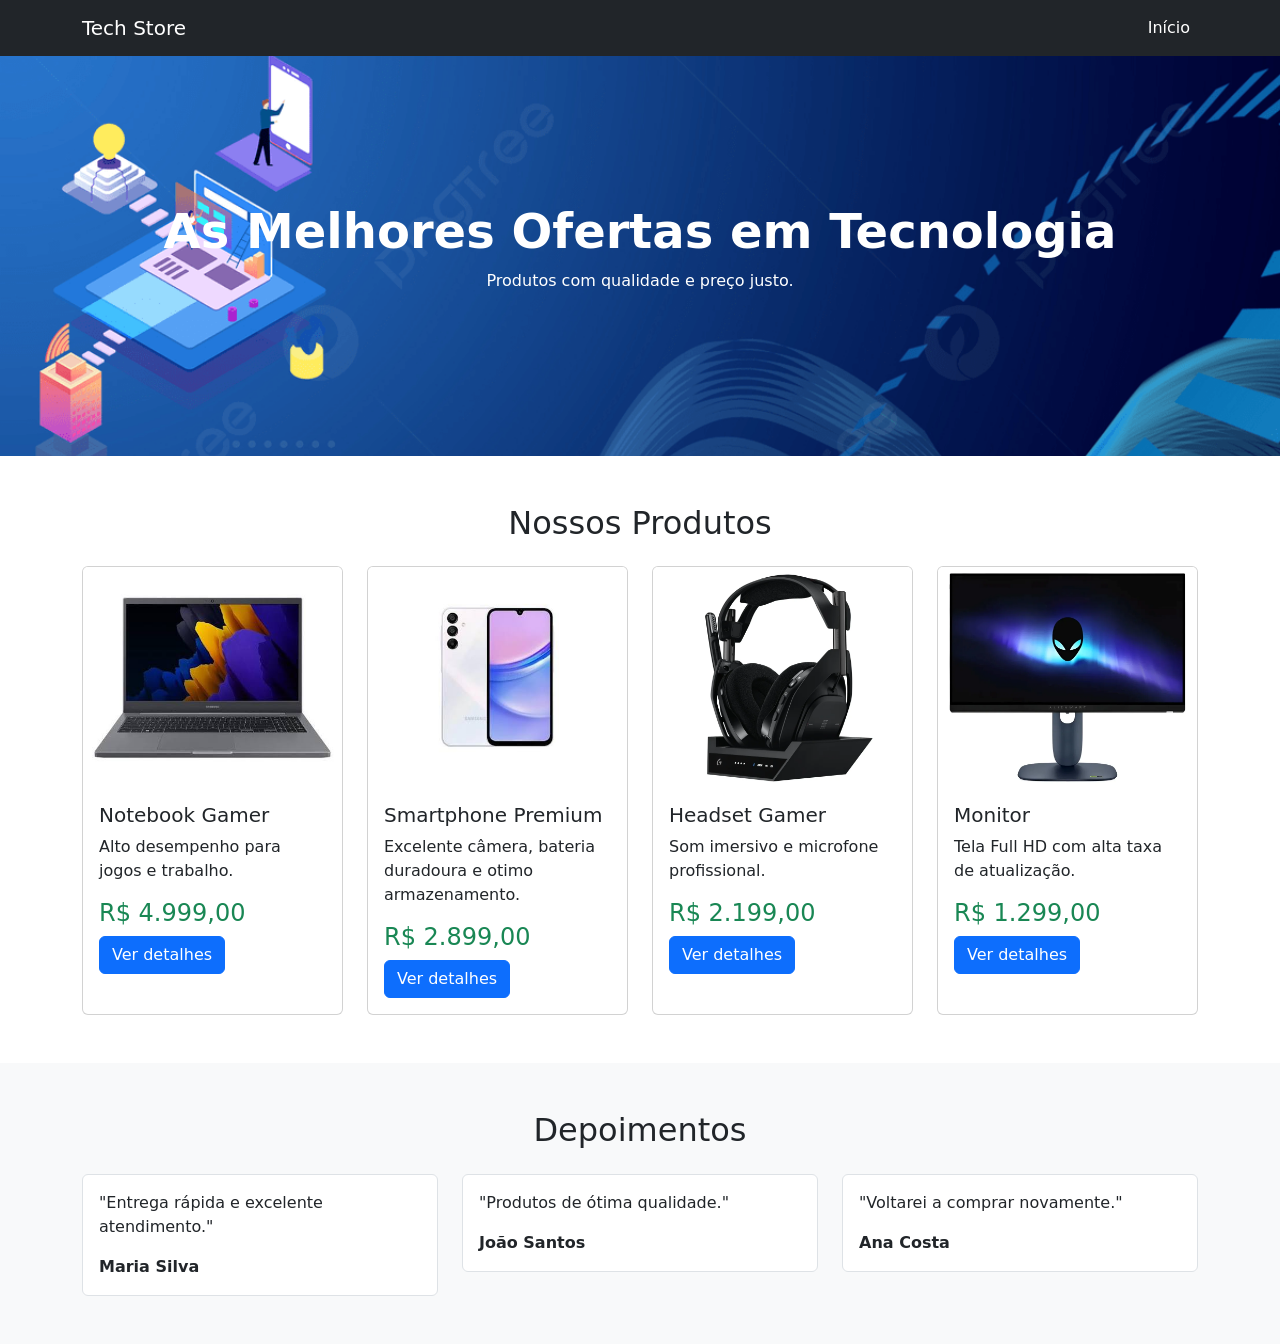
<file: index.html>
<!DOCTYPE html>
<html lang="pt-BR">
<head>
    <meta charset="UTF-8">
    <meta name="viewport" content="width=device-width, initial-scale=1">
    <title>Tech Store</title>
    <script src="https://cdn.jsdelivr.net/npm/bootstrap@5.3.3/dist/js/bootstrap.bundle.min.js"></script>
    <link href="https://cdn.jsdelivr.net/npm/bootstrap@5.3.3/dist/css/bootstrap.min.css" rel="stylesheet">
    <link rel="stylesheet" href="css/style.css">
</head>
<body>
<nav class="navbar navbar-expand-lg navbar-dark bg-dark">
    <div class="container">
        <a class="navbar-brand" href="#">Tech Store</a>
        <button class="navbar-toggler" type="button" data-bs-toggle="collapse"
            data-bs-target="#menu">
            <span class="navbar-toggler-icon"></span>
        </button>
        <div class="collapse navbar-collapse" id="menu">
            <ul class="navbar-nav ms-auto">
                <li class="nav-item">
                    <a class="nav-link active" href="index.html">Início</a>
                </li>
                
            </ul>
        </div>
    </div>
</nav>
<section class="banner text-center text-white d-flex align-items-center">
    <div class="container">
        <h1>As Melhores Ofertas em Tecnologia</h1>
        <p>Produtos com qualidade e preço justo.</p>
    </div>
</section>
<section class="container my-5">
    <h2 class="text-center mb-4">Nossos Produtos</h2>
    <div class="row g-4">
        <div class="col-lg-3 col-md-6 col-sm-12">
            <div class="card h-100">
                <img src="img/notebook.jpg" class="card-img-top" alt="Notebook">
                <div class="card-body">
                    <h5 class="card-title">Notebook Gamer</h5>
                    <p class="card-text">
                        Alto desempenho para jogos e trabalho.
                    </p>
                    <h4 class="text-success">R$ 4.999,00</h4>

                    <a href="selecionado.html" class="btn btn-primary">
                        Ver detalhes
                    </a>
                </div>
            </div>
        </div>
        <div class="col-lg-3 col-md-6 col-sm-12">
            <div class="card h-100">
                <img src="img/smartphone.jpg" class="card-img-top" alt="Smartphone">
                <div class="card-body">
                    <h5 class="card-title">Smartphone Premium</h5>
                    <p class="card-text">
                        Excelente câmera, bateria duradoura e otimo armazenamento.
                    </p>
                    <h4 class="text-success">R$ 2.899,00</h4>

                    <a href="selecionado2.html" class="btn btn-primary">
                        Ver detalhes
                    </a>
                </div>
            </div>
        </div>
        <div class="col-lg-3 col-md-6 col-sm-12">
            <div class="card h-100">
                <img src="img/headset.jpg" class="card-img-top" alt="Headset">
                <div class="card-body">
                    <h5 class="card-title">Headset Gamer</h5>
                    <p class="card-text">
                        Som imersivo e microfone profissional.
                    </p>
                    <h4 class="text-success">R$ 2.199,00</h4>

                    <a href="selecionado3.html" class="btn btn-primary">
                        Ver detalhes
                    </a>
                </div>
            </div>
        </div>
        <div class="col-lg-3 col-md-6 col-sm-12">
            <div class="card h-100">
                <img src="img/monitor.jpg" class="card-img-top" alt="Monitor">
                <div class="card-body">
                    <h5 class="card-title">Monitor</h5>
                    <p class="card-text">
                        Tela Full HD com alta taxa de atualização.
                    </p>
                    <h4 class="text-success">R$ 1.299,00</h4>

                    <a href="selecionado4.html" class="btn btn-primary">
                        Ver detalhes
                    </a>
                </div>
            </div>
        </div>

    </div>
</section>
<section class="bg-light py-5">
    <div class="container">
        <h2 class="text-center mb-4">Depoimentos</h2>

        <div class="row">

            <div class="col-md-4">
                <div class="p-3 border rounded bg-white">
                    <p>"Entrega rápida e excelente atendimento."</p>
                    <strong>Maria Silva</strong>
                </div>
            </div>

            <div class="col-md-4">
                <div class="p-3 border rounded bg-white">
                    <p>"Produtos de ótima qualidade."</p>
                    <strong>João Santos</strong>
                </div>
            </div>

            <div class="col-md-4">
                <div class="p-3 border rounded bg-white">
                    <p>"Voltarei a comprar novamente."</p>
                    <strong>Ana Costa</strong>
                </div>
            </div>

        </div>
    </div>
</section>
</body>
</html>
</file>
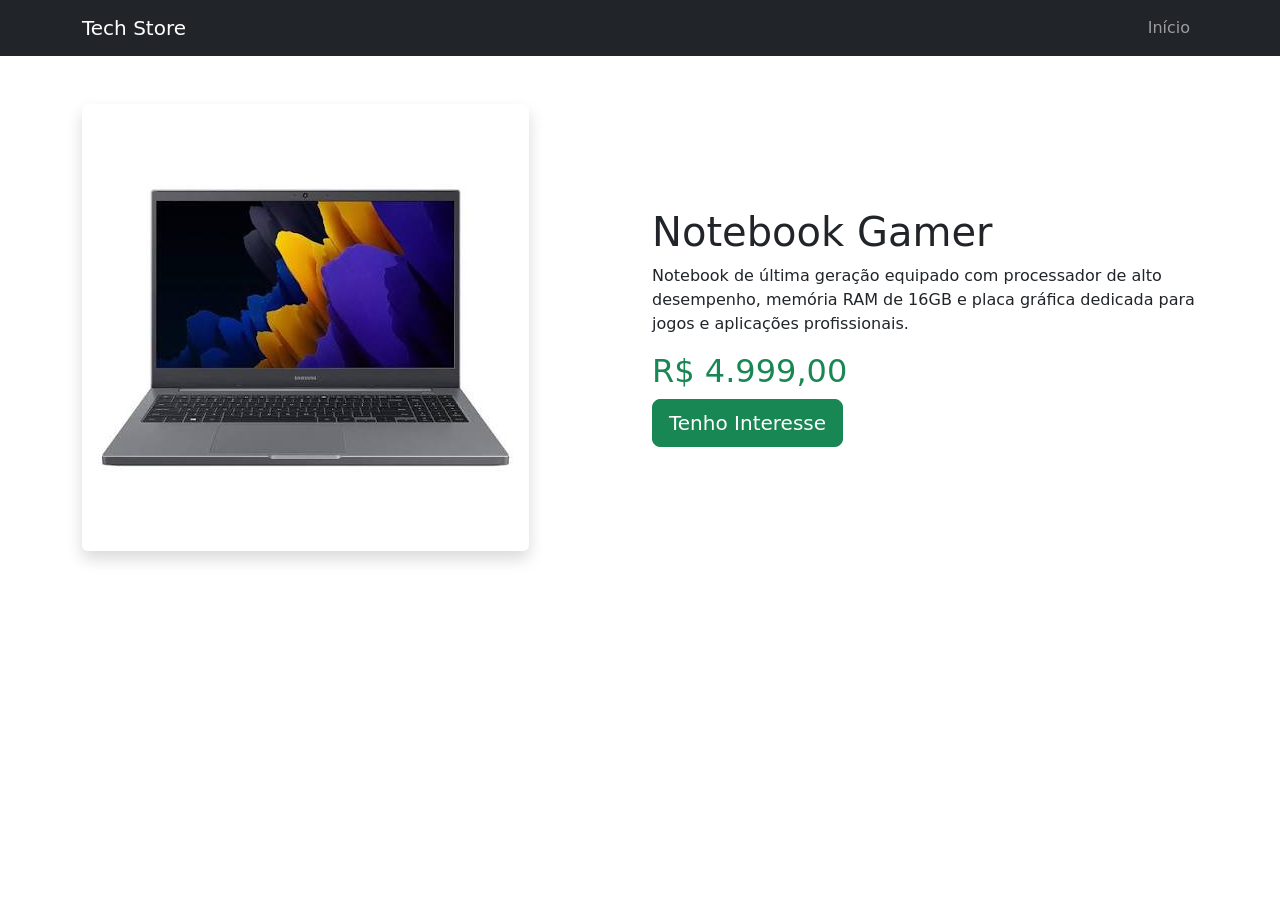
<file: selecionado.html>
<!DOCTYPE html>
<html lang="pt-BR">
<head>
    <meta charset="UTF-8">
    <meta name="viewport" content="width=device-width, initial-scale=1">
    <title>Produto Selecionado</title>

    <link href="https://cdn.jsdelivr.net/npm/bootstrap@5.3.3/dist/css/bootstrap.min.css" rel="stylesheet">
    <link rel="stylesheet" href="css/style.css">
</head>
<body>
<nav class="navbar navbar-expand-lg navbar-dark bg-dark">
    <div class="container">
        <a class="navbar-brand" href="index.html">Tech Store</a>
        <div class="navbar-nav ms-auto">
            <a class="nav-link" href="index.html">Início</a>
            </a>
        </div>
    </div>
</nav>
<div class="container my-5">

    <div class="row align-items-center">

        <div class="col-md-6">
            <img src="img/notebook.jpg"
                class="img-fluid rounded shadow"
                alt="Notebook Gamer">
        </div>

        <div class="col-md-6">
            <h1>Notebook Gamer</h1>

            <p>
                Notebook de última geração equipado com processador
                de alto desempenho, memória RAM de 16GB e placa
                gráfica dedicada para jogos e aplicações profissionais.
            </p>

            <h2 class="text-success">
                R$ 4.999,00
            </h2>

            <button class="btn btn-success btn-lg">
                Tenho Interesse
            </button>
        </div>

    </div>

</div>
</body>
</html>
</file>
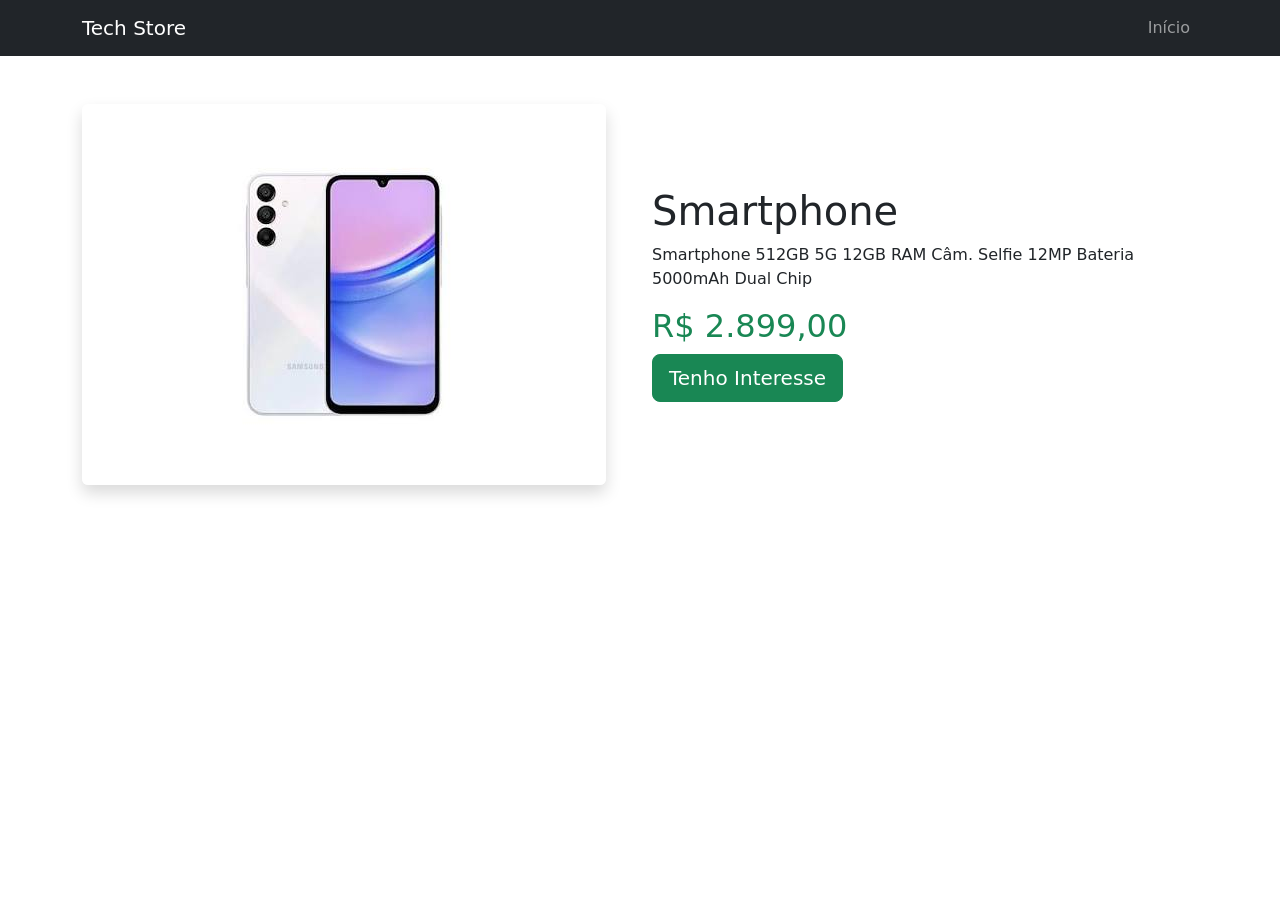
<file: selecionado2.html>
<!DOCTYPE html>
<html lang="pt-BR">

<head>
    <meta charset="UTF-8">
    <meta name="viewport" content="width=device-width, initial-scale=1">
    <title>Produto Selecionado</title>

    <link href="https://cdn.jsdelivr.net/npm/bootstrap@5.3.3/dist/css/bootstrap.min.css" rel="stylesheet">
    <link rel="stylesheet" href="css/style.css">
</head>

<body>
    <nav class="navbar navbar-expand-lg navbar-dark bg-dark">
        <div class="container">
            <a class="navbar-brand" href="index.html">Tech Store</a>
            <div class="navbar-nav ms-auto">
                <a class="nav-link" href="index.html">Início</a>
                
            </div>
        </div>
    </nav>
    <div class="container my-5">

        <div class="row align-items-center">

            <div class="col-md-6">
                <img src="img/smartphone.jpg" class="img-fluid rounded shadow" alt="Notebook Gamer">
            </div>

            <div class="col-md-6">
                <h1>Smartphone</h1>

                <p>
                    Smartphone 512GB 5G 12GB RAM Câm. Selfie 12MP Bateria 5000mAh Dual Chip
                </p>

                <h2 class="text-success">
                    R$ 2.899,00
                </h2>

                <button class="btn btn-success btn-lg">
                    Tenho Interesse
                </button>
            </div>

        </div>

    </div>
</body>

</html>
</file>
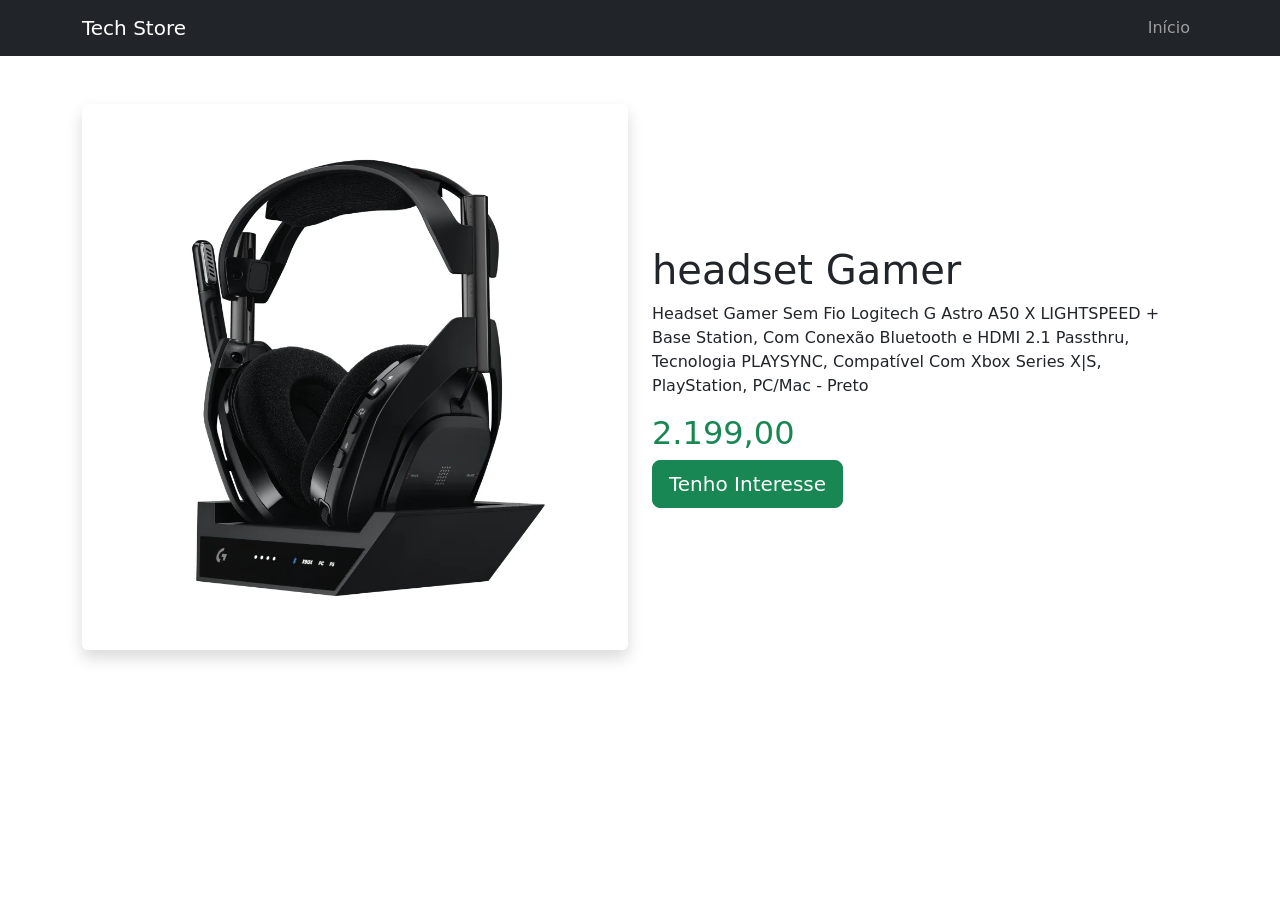
<file: selecionado3.html>
<!DOCTYPE html>
<html lang="pt-BR">

<head>
    <meta charset="UTF-8">
    <meta name="viewport" content="width=device-width, initial-scale=1">
    <title>Produto Selecionado</title>

    <link href="https://cdn.jsdelivr.net/npm/bootstrap@5.3.3/dist/css/bootstrap.min.css" rel="stylesheet">
    <link rel="stylesheet" href="css/style.css">
</head>

<body>
    <nav class="navbar navbar-expand-lg navbar-dark bg-dark">
        <div class="container">
            <a class="navbar-brand" href="index.html">Tech Store</a>
            <div class="navbar-nav ms-auto">
                <a class="nav-link" href="index.html">Início</a>
        
            </div>
        </div>
    </nav>
    <div class="container my-5">

        <div class="row align-items-center">

            <div class="col-md-6">
                <img src="img/headset.jpg" class="img-fluid rounded shadow" alt="headset Gamer">
            </div>

            <div class="col-md-6">
                <h1>headset Gamer</h1>

                <p>
                    Headset Gamer Sem Fio Logitech G Astro A50 X LIGHTSPEED + Base Station, Com Conexão Bluetooth e HDMI
                    2.1 Passthru, Tecnologia PLAYSYNC, Compatível Com Xbox Series X|S, PlayStation, PC/Mac - Preto
                </p>

                <h2 class="text-success">
                    2.199,00
                </h2>

                <button class="btn btn-success btn-lg">
                    Tenho Interesse
                </button>
            </div>

        </div>

    </div>
</body>

</html>
</file>
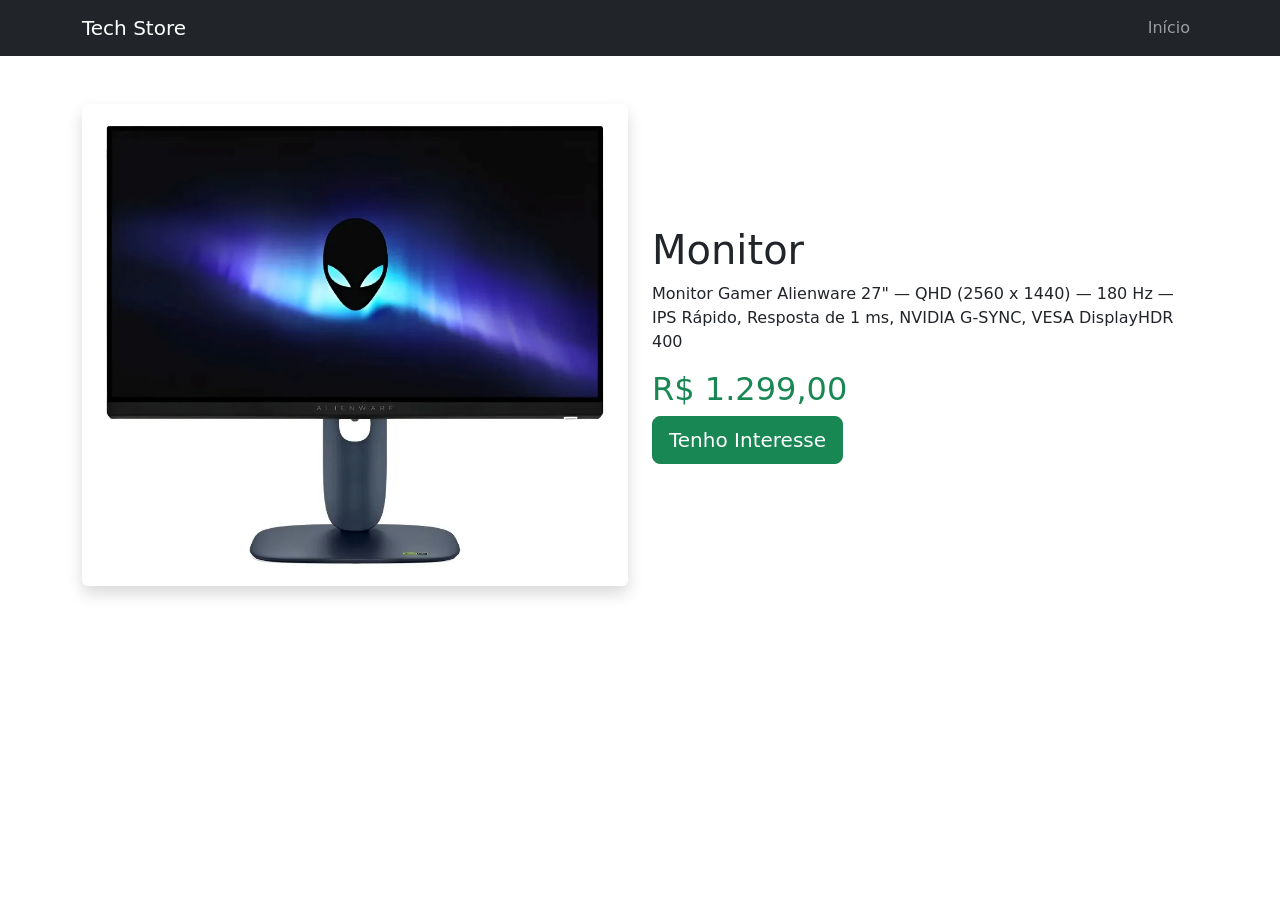
<file: selecionado4.html>
<!DOCTYPE html>
<html lang="pt-BR">

<head>
    <meta charset="UTF-8">
    <meta name="viewport" content="width=device-width, initial-scale=1">
    <title>Produto Selecionado</title>

    <link href="https://cdn.jsdelivr.net/npm/bootstrap@5.3.3/dist/css/bootstrap.min.css" rel="stylesheet">
    <link rel="stylesheet" href="css/style.css">
</head>

<body>
    <nav class="navbar navbar-expand-lg navbar-dark bg-dark">
        <div class="container">
            <a class="navbar-brand" href="index.html">Tech Store</a>
            <div class="navbar-nav ms-auto">
                <a class="nav-link" href="index.html">Início</a>
               
            </div>
        </div>
    </nav>
    <div class="container my-5">

        <div class="row align-items-center">

            <div class="col-md-6">
                <img src="img/monitor.jpg" class="img-fluid rounded shadow" alt="monitor">
            </div>

            <div class="col-md-6">
                <h1>Monitor</h1>

                <p>
                    Monitor Gamer Alienware 27" — QHD (2560 x 1440) — 180 Hz — IPS Rápido, Resposta de 1 ms, NVIDIA
                    G-SYNC, VESA DisplayHDR 400
                </p>

                <h2 class="text-success">
                    R$ 1.299,00
                </h2>

                <button class="btn btn-success btn-lg">
                    Tenho Interesse
                </button>
            </div>

        </div>

    </div>
</body>

</html>
</file>
<file: css/style.css>
.banner{
    background: url('../img/banner.jpg') center center;
    background-size: cover;
    height: 400px;
}
.banner h1{
    font-size: 3rem;
    font-weight: bold;
}
.card img{
    height: 220px;
    object-fit: cover;
}
footer{
    margin-top: 50px;
}
@media(max-width:768px){

    .banner{
        height: 250px;
    }

    .banner h1{
        font-size: 2rem;
    }
}
</file>
